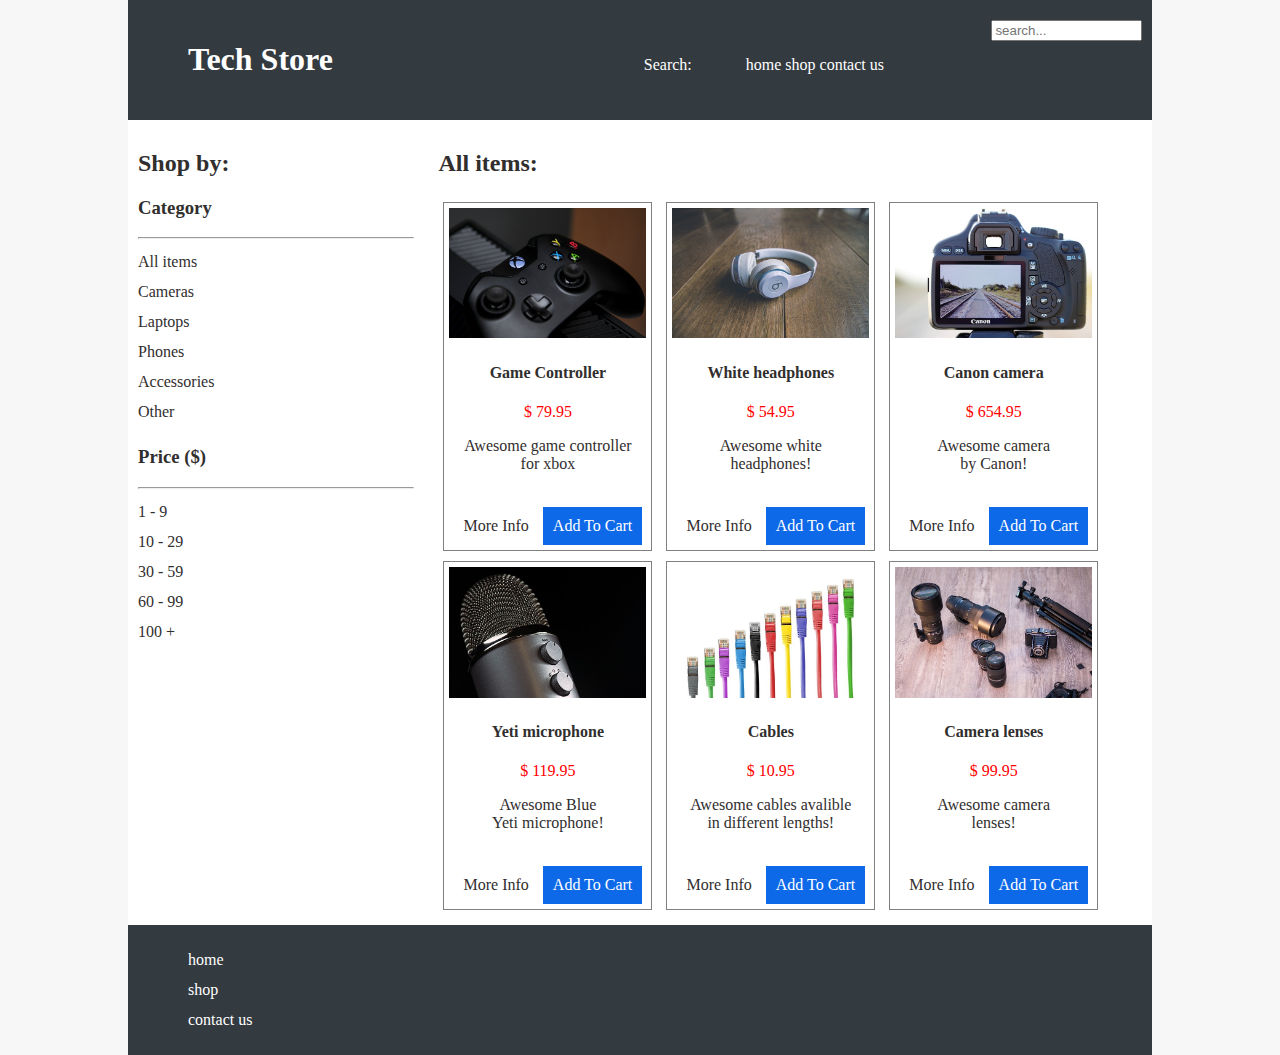
<file: index.html>
<!DOCTYPE html>
<html lang="en">
    <head>
        <meta charset="UTF-8">
        <meta name="viewport" content="width=device-width, initial-scale=1">
        <link rel="stylesheet" href="styles.css">
        <title>Tech Store</title>
    </head>
    <body>
        <header>
            <h1>Tech Store</h1>
            <label for="search">Search:</label>
            <input id="search" type="search" placeholder="search...">
            <nav>
                <ul>
                    <li><a href="index.html">home</a></li>
                    <li><a href="">shop</a></li>
                    <li><a href="contact.html">contact us</a></li>
                </ul>
            </nav>
        </header>

        <aside>
            <h2>Shop by:</h2>
            <section>
            <h3>Category</h3>
            <hr>
            <ul>
                <li>All items</li>
                <li>Cameras</li>
                <li>Laptops</li>
                <li>Phones</li>
                <li>Accessories</li>
                <li>Other</li>
            </ul>
            </section>

            <section>
            <h3>Price <span>($)</span></h3>
            <hr>
            <ul>
                <li>1 - 9</li>
                <li>10 - 29</li>
                <li>30 - 59</li>
                <li>60 - 99</li>
                <li>100 +</li>
            </ul>
            </section>
        </aside>

        <main>
            <h2>All items:</h2>

            <div class="products">
                <a href="product-detail.html">
                    <img src="images/controller.jpg" alt="Game controller picture">
                </a>
                <h4><a href="product-detail.html">Game Controller</a></h4>
                <p>$ 79.95</p>
                <p>Awesome game controller<br> for xbox</p> <br>
                <a href="product-detail.html" class="button">More Info</a>
                <a href="" class="button">Add To Cart</a>
            </div>

            <div class="products">
                <img src="images/headphones.jpg" alt="White headphones picture">
                <h4><a href="product-detail.html">White headphones</a></h4>
                <p>$ 54.95</p>
                <p>Awesome white<br>headphones!</p><br>
                <a href="product-detail.html" class="button">More Info</a>
                <a href="" class="button">Add To Cart</a>
            </div>

            <div class="products">
                <img src="images/camera.jpg" alt="Camera picture">
                <h4><a href="product-detail.html">Canon camera</a></h4>
                <p>$ 654.95</p>
                <p>Awesome camera<br>by Canon!</p><br>
                <a href="product-detail.html" class="button">More Info</a>
                <a href="" class="button">Add To Cart</a>
            </div>

            <div class="products">
                <img src="images/microphone.jpg" alt="Microphone picture">
                <h4><a href="product-detail.html">Yeti microphone</a></h4>
                <p>$ 119.95</p>
                <p>Awesome Blue<br>Yeti microphone!</p><br>
                <a href="product-detail.html" class="button">More Info</a>
                <a href="" class="button">Add To Cart</a>
            </div>

            <div class="products">
                <img src="images/cables.jpg" alt="Cables picture">
                <h4><a href="product-detail.html">Cables</a></h4>
                <p>$ 10.95</p>
                <p>Awesome cables avalible<br>in different lengths!</p><br>
                <a href="product-detail.html" class="button">More Info</a>
                <a href="" class="button">Add To Cart</a>
            </div>

            <div class="products">
                <img src="images/lenses.jpg" alt="Camera lenses picture">
                <h4><a href="product-detail.html">Camera lenses</a></h4>
                <p>$ 99.95</p>
                <p>Awesome camera<br>lenses!</p><br>
                <a href="product-detail.html" class="button">More Info</a>
                <a href="" class="button">Add To Cart</a>
            </div>

        </main>
        <footer>
            <nav>
                <ul>
                    <li><a href="index.html">home</a></li>
                    <li><a href="">shop</a></li>
                    <li><a href="contact.html">contact us</a></li>
                </ul>
            </nav>
        </footer>
    </body>
</html>
</file>
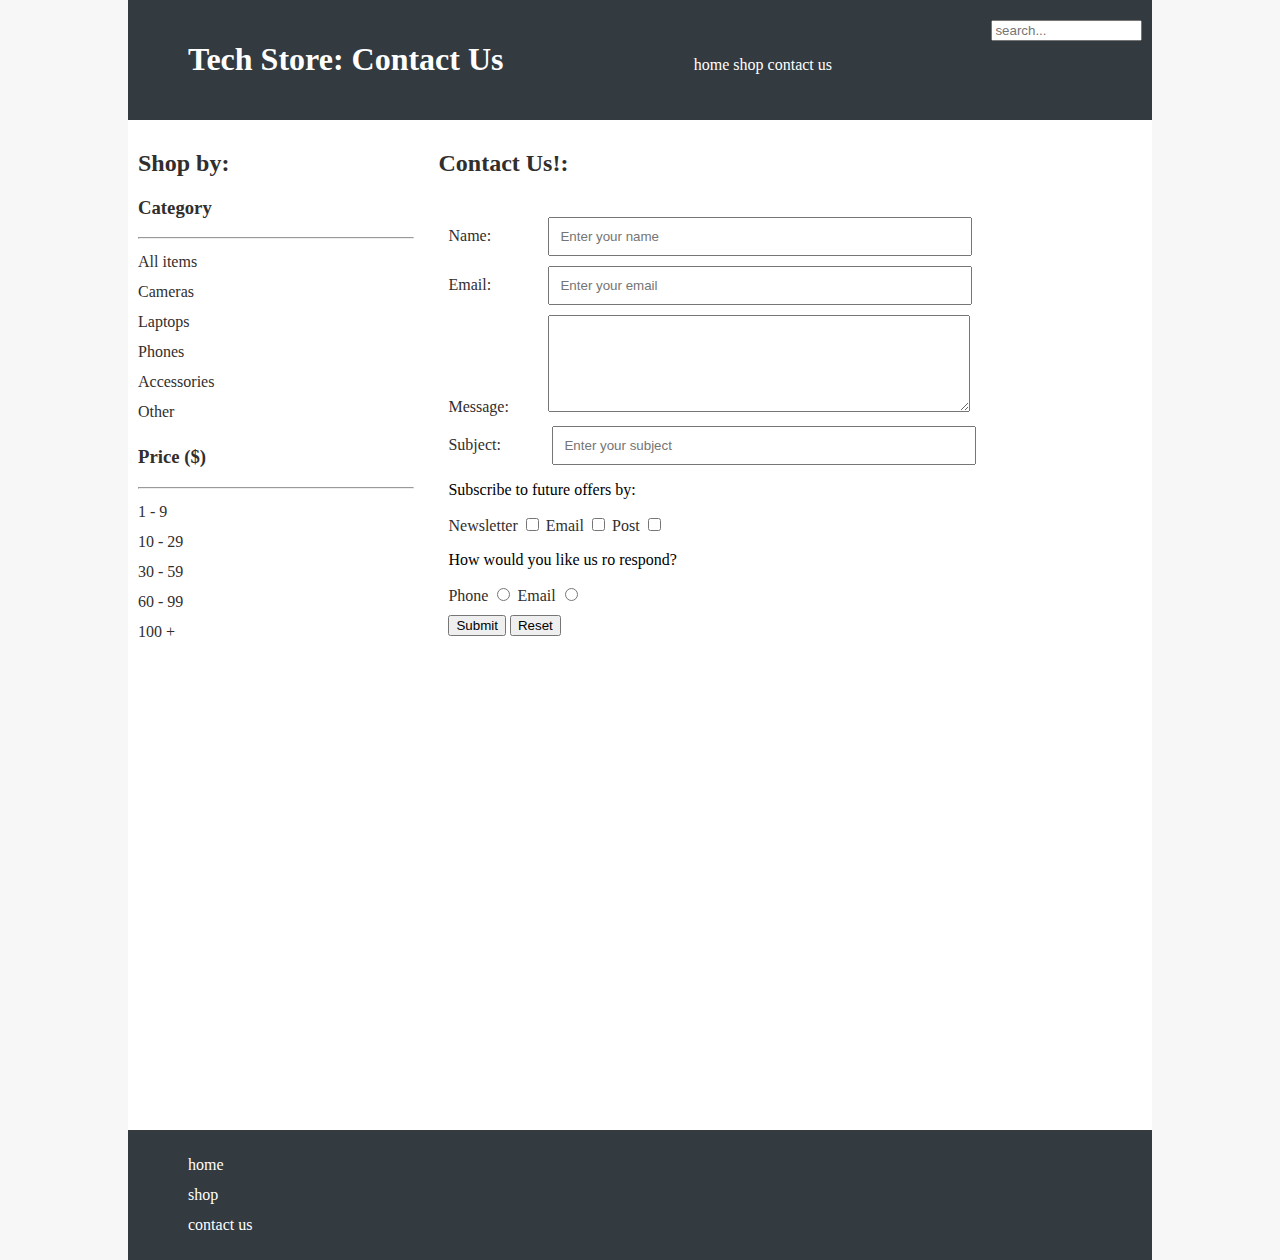
<file: contact.html>
<!DOCTYPE html>
<html lang="en">
    <head>
        <meta charset="UTF-8">
        <link rel="stylesheet" href="styles.css">
        <title>Tech Store</title>
    </head>
    <body>
        <header>
            <h1>Tech Store: Contact Us</h1>
            <nav>
                <ul>
                    <li><a href="index.html">home</a></li>
                    <li><a href="">shop</a></li>
                    <li><a href="contact.html">contact us</a></li>
                </ul>
            </nav>
            <input type="search" placeholder="search...">
        </header>

        <aside>
            <h2>Shop by:</h2>
            <section>
            <h3>Category</h3>
            <hr>
            <ul>
                <li>All items</li>
                <li>Cameras</li>
                <li>Laptops</li>
                <li>Phones</li>
                <li>Accessories</li>
                <li>Other</li>
            </ul>
            </section>

            <section>
            <h3>Price <span>($)</span></h3>
            <hr>
            <ul>
                <li>1 - 9</li>
                <li>10 - 29</li>
                <li>30 - 59</li>
                <li>60 - 99</li>
                <li>100 +</li>
            </ul>
            </section>
        </aside>

        <main>
            <h2>Contact Us!:</h2>
            <form action="submit" method="POST">
                <div class="inline">
                    <label for="name">Name:</label><input id="name" type="text" placeholder="Enter your name">
                </div>
                <div class="inline">
                    <label for="email">Email:</label><input id="email" type="email" placeholder="Enter your email">
                </div>
                <div class="inline">
                    <label for="message">Message:</label><textarea id="message" cols="30" rows="5"></textarea>
                </div>

                <div class="inline">
                    <label for="subject">Subject:</label>
                    <input type="text" list="subjects" id="subject" placeholder="Enter your subject">
                    <datalist id="subjects">
                        <option value="returns">
                        <option value="faulty_item">
                        <option value="delivery">
                        <option value="order_tracking">
                        <option value="advice">
                        <option value="other">
                    </datalist>
                </div>

                <div>
                    <p id="blacktext">Subscribe to future offers by:</p>
                    <label for="newsletter">Newsletter</label>
                    <input type="checkbox" id="newsletter" name="subscribe" value="newsletter">

                    <label for="email">Email</label>
                    <input type="checkbox" id="email" name="subscribe" value="email">

                    <label for="post">Post</label>
                    <input type="checkbox" id="post" name="subscribe" value="post">
                </div>
                <div>
                    <p id="blacktext">How would you like us ro respond?</p>
                    <label for="phoneResponse">Phone</label>
                    <input type="radio" id="phoneResponse" name="response" value="phone">
                    <label for="emailResponse">Email</label>
                    <input type="radio" id="emailResponse" name="response" value="email">
                </div>

                <div>
                    <input type="submit">
                    <input type="reset">
                </div>

            </form>

            <iframe width="600" height="450" frameborder="0" style="border:0" src="https://www.google.com/maps/embed/v1/place?q=place_id:ChIJq0HUUq6ipBIRWM6qGqALmok&key=AIzaSyDbpFxXBUDaeRLhlBc9FuktLJ1L-9AvUAM" allowfullscreen></iframe>
        </main>
        <footer>
            <nav>
                <ul>
                    <li><a href="index.html">home</a></li>
                    <li><a href="">shop</a></li>
                    <li><a href="contact.html">contact us</a></li>
                </ul>
            </nav>
        </footer>
    </body>
</html>
</file>
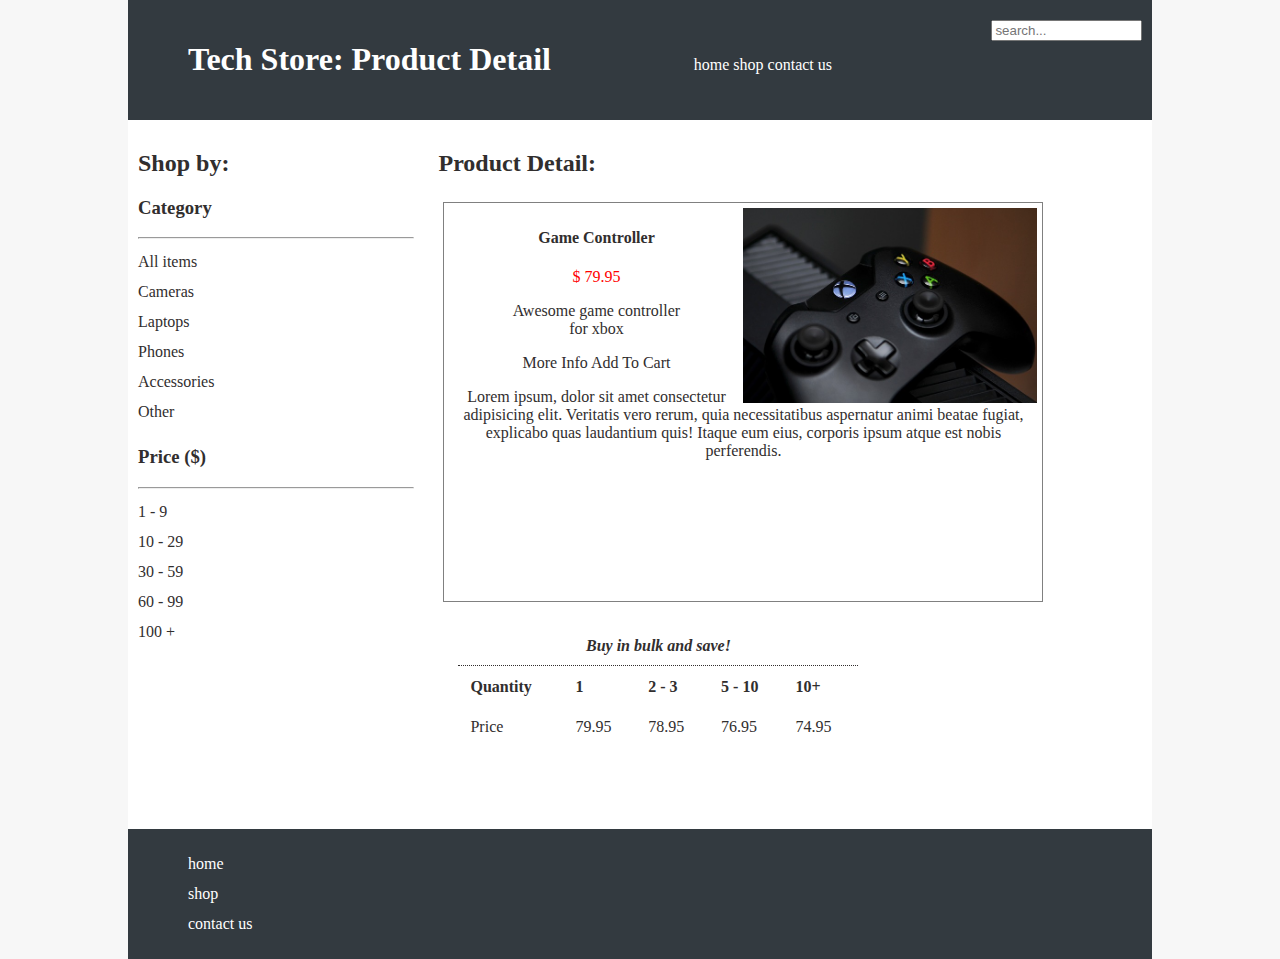
<file: product-detail.html>
<!DOCTYPE html>
<html lang="en">
    <head>
        <meta charset="UTF-8">
        <link rel="stylesheet" href="styles.css">
        <title>Tech Store</title>
    </head>
    <body>
        <header>
            <h1>Tech Store: Product Detail</h1>
            <nav>
                <ul>
                    <li><a href="index.html">home</a></li>
                    <li><a href="">shop</a></li>
                    <li><a href="contact.html">contact us</a></li>
                </ul>
            </nav>
            <input type="search" placeholder="search...">
        </header>

        <aside>
            <h2>Shop by:</h2>
            <section>
            <h3>Category</h3>
            <hr>
            <ul>
                <li>All items</li>
                <li>Cameras</li>
                <li>Laptops</li>
                <li>Phones</li>
                <li>Accessories</li>
                <li>Other</li>
            </ul>
            </section>

            <section>
            <h3>Price <span>($)</span></h3>
            <hr>
            <ul>
                <li>1 - 9</li>
                <li>10 - 29</li>
                <li>30 - 59</li>
                <li>60 - 99</li>
                <li>100 +</li>
            </ul>
            </section>
        </aside>

        <main>
            <h2>Product Detail:</h2>

            <div class="products product-detail">
                <a href="product-detail.html">
                    <img src="images/controller.jpg" alt="Game controller picture">
                </a>
                <h4><a href="product-detail.html">Game Controller</a></h4>
                <p>$ 79.95</p>
                <p>Awesome game controller<br> for xbox</p>
                <a href="product-detail.html">More Info</a>
                <a href="">Add To Cart</a>
                <p>Lorem ipsum, dolor sit amet consectetur adipisicing elit. Veritatis vero rerum, quia necessitatibus aspernatur animi beatae fugiat, explicabo quas laudantium quis! Itaque eum eius, corporis ipsum atque est nobis perferendis.</p>
            </div>

            <table>
                <caption>Buy in bulk and save!</caption>
                <thead>
                    <tr>
                        <th>Quantity</th>
                        <th>1</th>
                        <th>2 - 3</th>
                        <th>5 - 10</th>
                        <th>10+</th>
                    </tr>
                </thead>
                
                <tbody>
                    <tr>
                        <td>Price</td>
                        <td>79.95</td>
                        <td>78.95</td>
                        <td>76.95</td>
                        <td>74.95</td>
                    </tr>
                </tbody>
            </table>

        </main>
        <footer id="footer-detail">
            <nav>
                <ul>
                    <li><a href="index.html">home</a></li>
                    <li><a href="">shop</a></li>
                    <li><a href="contact.html">contact us</a></li>
                </ul>
            </nav>
        </footer>
    </body>
</html>
</file>
<file: styles.css>
header, footer{
    background-color: #333a40;
    color: white;
    padding: 20px 10px;
}

html{ 
    background-color: #f7f7f7;
    font-family: Verdana;
}

body{
    background: white;
    margin: 0 auto;
    color: rgb(49, 46, 46);
    text-align: center;
}

.products{
    box-sizing: border-box;
    border: 1px solid grey;
    margin: 5px;
    padding: 5px;
    width: 100%;
    text-align: center;
}

img{
    max-width: 100%;
}

ul{
    margin: 0;
    padding: 0;
}

li{
    list-style: none;
    line-height: 30px;
}

header li{
    display: inline;
}

header h1, nav{
    display: inline-block;
}

header input{
    float: inline-end;
    width: 100%;
}

header h1{
    width: 100%;
}

.button{
    padding: 10px;;
    display: inline-block;
}

a{
    text-decoration: none;
    color: inherit;
}

a:hover{
    color: silver;
}

p:first-of-type{
     color: red;
}

.button:last-of-type{
    background: #0e69e9;
    color: white;
}

.button:last-of-type:hover{
    color: silver;
    background: #0e60e9;
}

form{
    padding: 10px;
    margin: 10px 0;
    width: 600px;
}

.inline label{
    display: inline-block;
    width: 100px;
}

form > div{
    margin: 10px 0;
}

#blacktext{
    color: black;
}

caption{
    font-weight: bold;
    font-style: italic;
    border-bottom: 1px dotted;
    padding: 10px;
}

th, td{
    padding: 10px;
}

tr:hover{
    background: #f5f5f5;
}

input[type="text"], input[type="email"], textarea{
    padding: 10px;
    width: 400px;
}

table{
    width: 100%;
    margin-bottom: 20px;
}

@media (min-width: 800px){
    header h1, nav{
        margin-left: 50px;
    }

    header h1{
        width: 45%;
    }

    body{
        max-width: 80vw;
        text-align: left;
    }

    main{
        width: 68%;
        display: inline-block;
        padding: 10px;
    }

    aside{
        width: 27%;
        display: inline-block;
        vertical-align: top;
        padding: 10px;
    }

    .products{
        display: inline-block;
        width: 30%;
    }
    
    header input{
        width: 15%;
    }

    .product-detail{
        width: 600px;
        height: 400px;
        vertical-align: auto;
    }
    
    .product-detail img{
        max-width: 50%;
        float: right;
    }

    table{
        width: 400px;
        text-align: left;
        margin: 20px;
    }

    #footer-detail{
        margin-top: 5%;
    }
}

@media (max-width: 600px){
    form{
        width: auto;
    }

    iframe{
        width: 90%;
    }
}
</file>
